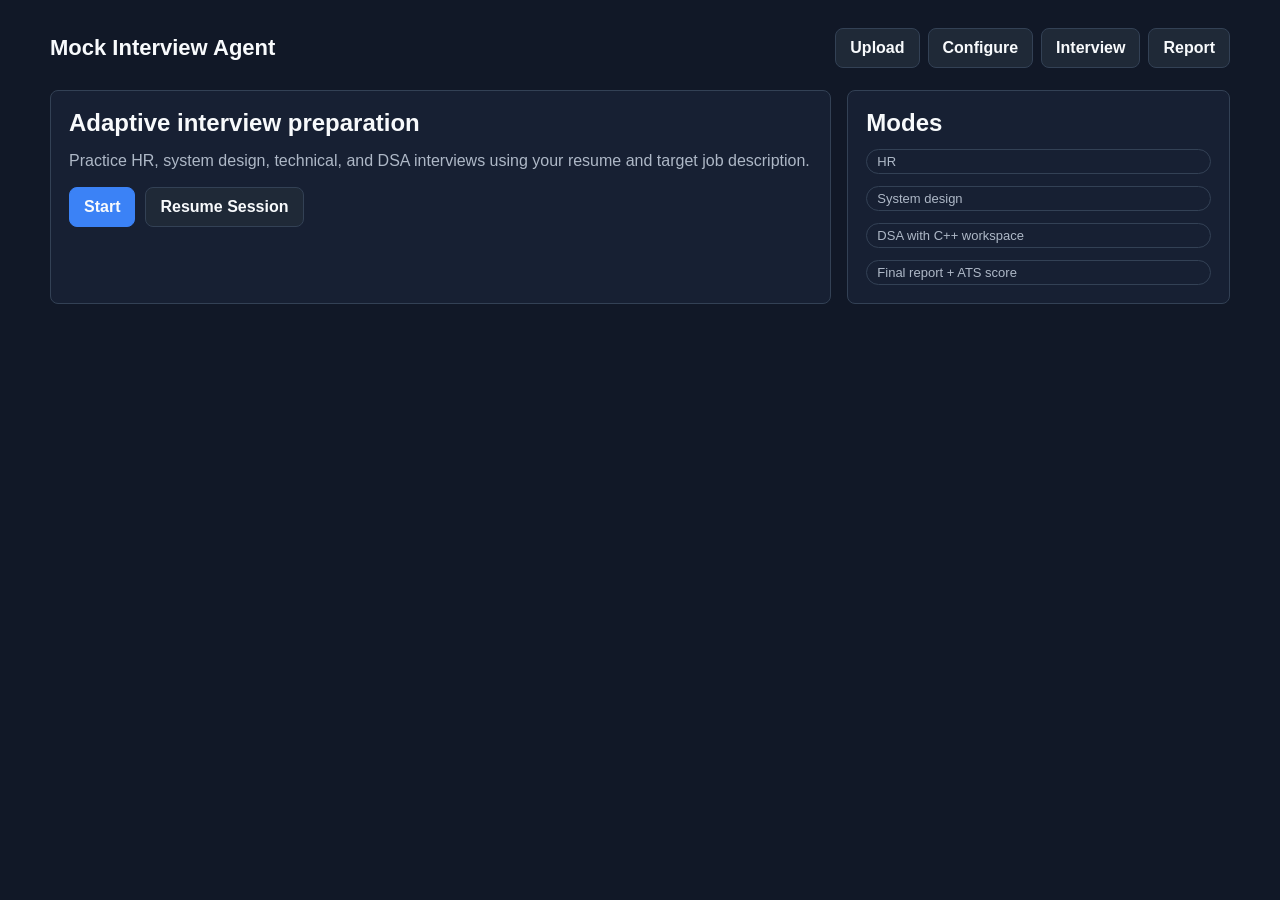
<file: frontend/index.html>
<!DOCTYPE html>
<html lang="en">
<head>
    <meta charset="UTF-8" />
    <meta name="viewport" content="width=device-width, initial-scale=1.0" />
    <title>Mock Interview Agent</title>
    <link rel="stylesheet" href="style.css" />
</head>
<body class="bg">
    <main class="shell">
        <header class="topbar">
            <div class="brand">Mock Interview Agent</div>
            <nav class="nav">
                <a href="upload.html">Upload</a>
                <a href="configure.html">Configure</a>
                <a href="interview.html">Interview</a>
                <a href="report.html">Report</a>
            </nav>
        </header>

        <section class="grid">
            <div class="panel span-8">
                <h1>Adaptive interview preparation</h1>
                <p class="lead">Practice HR, system design, technical, and DSA interviews using your resume and target job description.</p>
                <div class="row">
                    <a class="btn primary" href="upload.html">Start</a>
                    <a class="btn" href="interview.html">Resume Session</a>
                </div>
            </div>
            <div class="panel span-4">
                <h2>Modes</h2>
                <div class="stack">
                    <span class="badge">HR</span>
                    <span class="badge">System design</span>
                    <span class="badge">DSA with C++ workspace</span>
                    <span class="badge">Final report + ATS score</span>
                </div>
            </div>
        </section>
    </main>
</body>
</html>
</file>
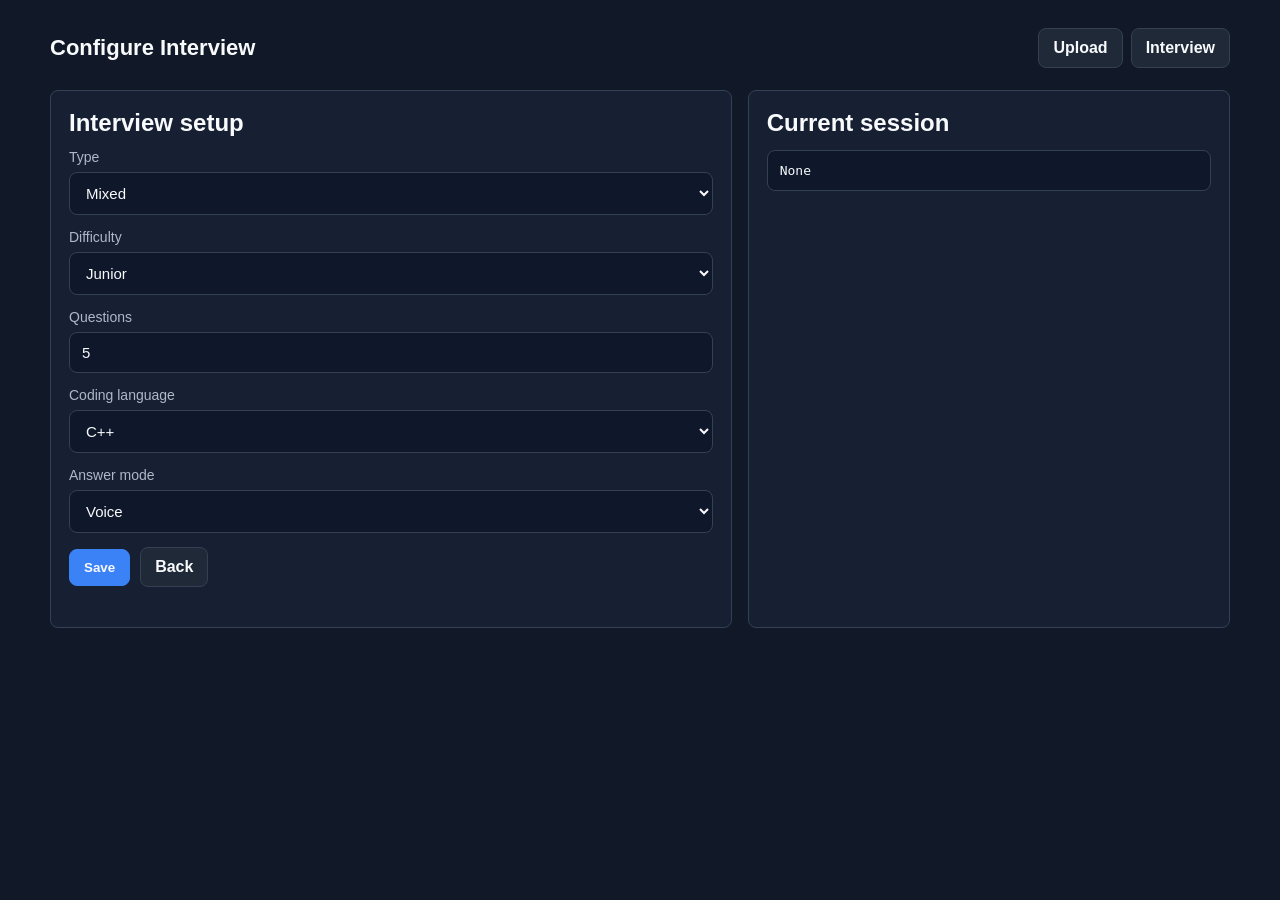
<file: frontend/configure.html>
<!DOCTYPE html>
<html lang="en">
<head>
    <meta charset="UTF-8" />
    <meta name="viewport" content="width=device-width, initial-scale=1.0" />
    <title>Configure Interview</title>
    <link rel="stylesheet" href="style.css" />
</head>
<body class="bg">
    <main class="shell">
        <header class="topbar">
            <div class="brand">Configure Interview</div>
            <nav class="nav">
                <a href="upload.html">Upload</a>
                <a href="interview.html">Interview</a>
            </nav>
        </header>

        <section class="grid">
            <form class="panel span-7">
                <h1>Interview setup</h1>
                <div class="field">
                    <label for="interview-type">Type</label>
                    <select id="interview-type">
                        <option value="mixed">Mixed</option>
                        <option value="hr">HR / behavioral</option>
                        <option value="technical">Technical resume-based</option>
                        <option value="system_design">System design</option>
                        <option value="dsa">DSA / coding</option>
                    </select>
                </div>
                <div class="field">
                    <label for="difficulty">Difficulty</label>
                    <select id="difficulty">
                        <option value="intern">Intern</option>
                        <option value="junior" selected>Junior</option>
                        <option value="mid">Mid-level</option>
                    </select>
                </div>
                <div class="field">
                    <label for="question-count">Questions</label>
                    <input id="question-count" type="number" min="1" max="12" value="5" />
                </div>
                <div class="field">
                    <label for="language">Coding language</label>
                    <select id="language">
                        <option value="cpp">C++</option>
                    </select>
                </div>
                <div class="field">
                    <label for="answer-mode">Answer mode</label>
                    <select id="answer-mode">
                        <option value="voice">Voice</option>
                        <option value="text">Text</option>
                    </select>
                </div>
                <div class="row">
                    <button type="button" id="save-btn" class="primary">Save</button>
                    <a class="btn" href="upload.html">Back</a>
                </div>
                <div id="status" class="status"></div>
            </form>

            <aside class="panel span-5">
                <h2>Current session</h2>
                <pre id="session-box">None</pre>
            </aside>
        </section>
    </main>

    <script>
        const sessionId = localStorage.getItem("mi_session_id");
        document.getElementById("session-box").textContent = sessionId || "None";

        const savedConfig = JSON.parse(localStorage.getItem("mi_config") || "{}");
        for (const [key, value] of Object.entries({
            "interview-type": savedConfig.interview_type,
            "difficulty": savedConfig.difficulty,
            "question-count": savedConfig.question_count,
            "language": savedConfig.language,
            "answer-mode": savedConfig.answer_mode
        })) {
            if (value && document.getElementById(key)) {
                document.getElementById(key).value = value;
            }
        }

        document.getElementById("save-btn").addEventListener("click", async () => {
            const status = document.getElementById("status");
            if (!sessionId) {
                status.textContent = "Upload documents first.";
                return;
            }

            const config = {
                interview_type: document.getElementById("interview-type").value,
                difficulty: document.getElementById("difficulty").value,
                question_count: document.getElementById("question-count").value,
                language: document.getElementById("language").value,
                answer_mode: document.getElementById("answer-mode").value
            };

            const form = new FormData();
            form.append("session_id", sessionId);
            Object.entries(config).forEach(([key, value]) => form.append(key, value));

            status.textContent = "Saving...";
            const res = await fetch("/api/configure-interview", { method: "POST", body: form });
            const data = await res.json();
            if (data.config) {
                localStorage.setItem("mi_config", JSON.stringify(data.config));
                status.textContent = "Saved.";
                window.location.href = "interview.html";
            } else {
                status.textContent = "Error: " + JSON.stringify(data);
            }
        });
    </script>
</body>
</html>
</file>
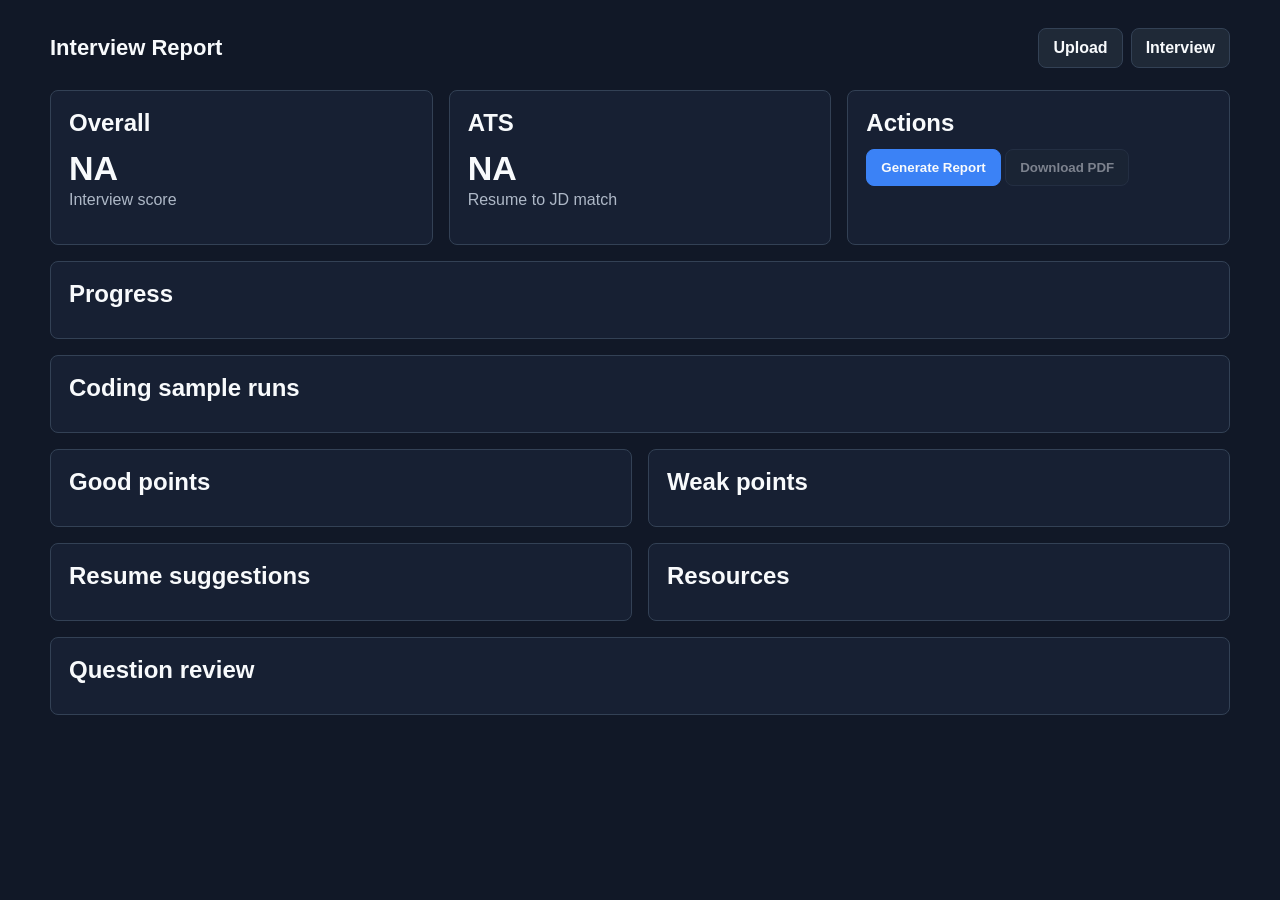
<file: frontend/improvement.html>
<!DOCTYPE html>
<html lang="en">
<head>
    <meta charset="UTF-8" />
    <meta http-equiv="refresh" content="0; url=report.html" />
    <title>Report</title>
</head>
<body>
    <a href="report.html">Open report</a>
</body>
</html>
</file>
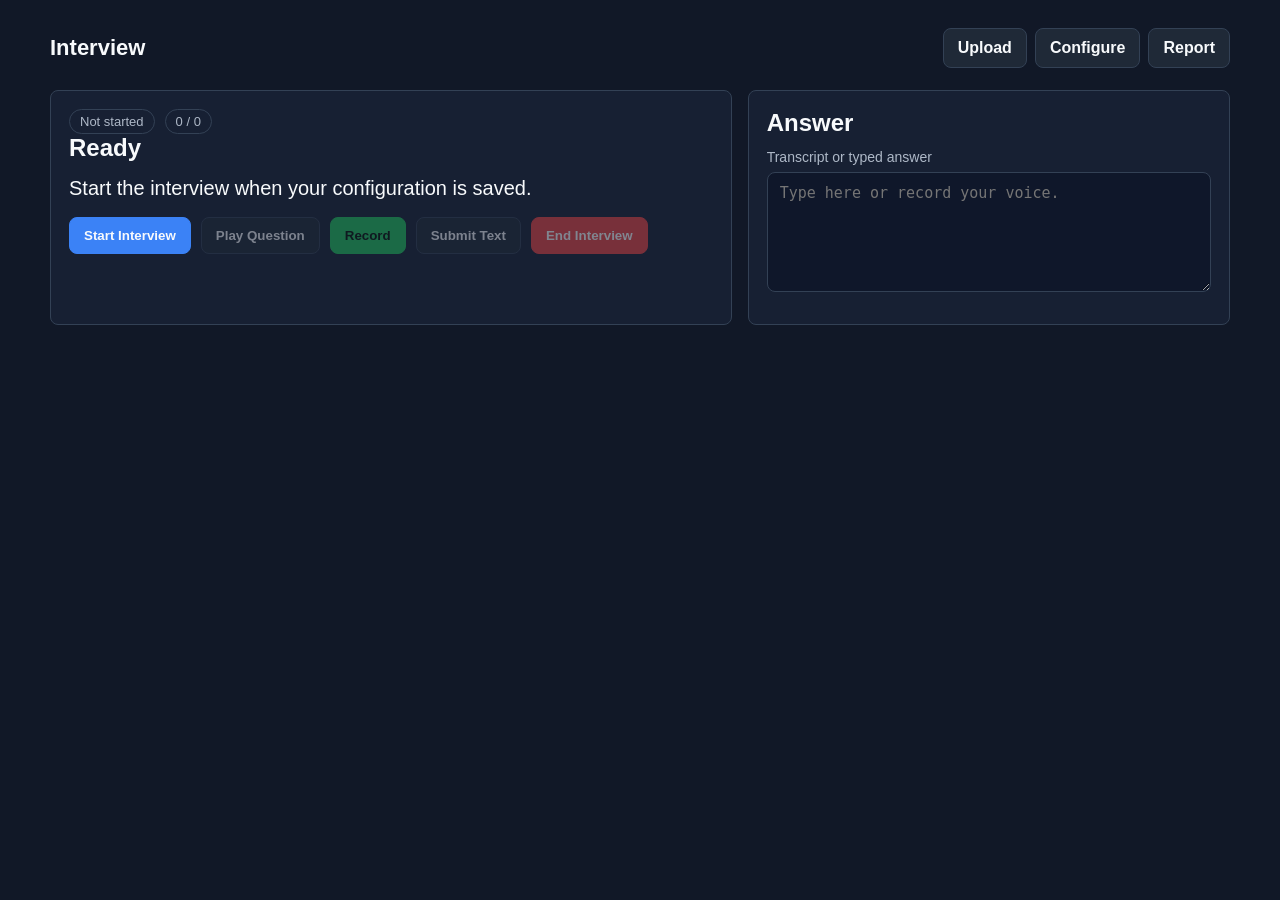
<file: frontend/interview.html>
<!DOCTYPE html>
<html lang="en">
<head>
    <meta charset="UTF-8" />
    <meta name="viewport" content="width=device-width, initial-scale=1.0" />
    <title>Interview</title>
    <link rel="stylesheet" href="style.css" />
</head>
<body class="bg">
    <main class="shell">
        <header class="topbar">
            <div class="brand">Interview</div>
            <nav class="nav">
                <a href="upload.html">Upload</a>
                <a href="configure.html">Configure</a>
                <a href="report.html">Report</a>
            </nav>
        </header>

        <section class="grid">
            <div class="panel span-7">
                <div class="row">
                    <span id="mode-badge" class="badge">Not started</span>
                    <span id="progress-badge" class="badge">0 / 0</span>
                </div>
                <h1 id="question-title">Ready</h1>
                <p id="question-text" class="question-text">Start the interview when your configuration is saved.</p>
                <audio id="tts-audio" controls class="hidden"></audio>

                <div id="problem-panel" class="stack hidden">
                    <h2 id="problem-title">Coding problem</h2>
                    <pre id="problem-details"></pre>
                    <div class="field">
                        <label for="code-editor">C++ code</label>
                        <textarea id="code-editor" class="code-editor"></textarea>
                    </div>
                    <div class="grid">
                        <div class="field span-6">
                            <label for="time-complexity">Time complexity</label>
                            <input id="time-complexity" placeholder="Example: O(n)" />
                        </div>
                        <div class="field span-6">
                            <label for="space-complexity">Space complexity</label>
                            <input id="space-complexity" placeholder="Example: O(n)" />
                        </div>
                    </div>
                    <div class="row">
                        <button id="run-code-btn" class="warning" type="button" disabled>Run Sample Tests</button>
                        <span id="run-count" class="badge">0 runs</span>
                    </div>
                    <div id="run-results"></div>
                </div>

                <div class="row">
                    <button id="start-btn" class="primary">Start Interview</button>
                    <button id="play-btn" disabled>Play Question</button>
                    <button id="record-btn" class="success" disabled>Record</button>
                    <button id="submit-text-btn" disabled>Submit Text</button>
                    <button id="end-btn" class="danger" disabled>End Interview</button>
                </div>
                <div id="status" class="status"></div>
            </div>

            <aside class="panel span-5">
                <h2>Answer</h2>
                <div class="field">
                    <label for="text-answer">Transcript or typed answer</label>
                    <textarea id="text-answer" placeholder="Type here or record your voice."></textarea>
                </div>
                <div id="eval" class="stack"></div>
            </aside>
        </section>
    </main>

    <script>
        const sessionId = localStorage.getItem("mi_session_id");
        const config = JSON.parse(localStorage.getItem("mi_config") || "{}");
        let currentQuestion = null;
        let currentType = "main";
        let mediaRecorder = null;
        let audioChunks = [];
        let recordingFilename = null;

        const startBtn = document.getElementById("start-btn");
        const playBtn = document.getElementById("play-btn");
        const recordBtn = document.getElementById("record-btn");
        const submitTextBtn = document.getElementById("submit-text-btn");
        const endBtn = document.getElementById("end-btn");
        const statusEl = document.getElementById("status");
        const evalEl = document.getElementById("eval");
        const questionTitle = document.getElementById("question-title");
        const questionText = document.getElementById("question-text");
        const ttsAudio = document.getElementById("tts-audio");
        const problemPanel = document.getElementById("problem-panel");
        const problemTitle = document.getElementById("problem-title");
        const problemDetails = document.getElementById("problem-details");
        const codeEditor = document.getElementById("code-editor");
        const runCodeBtn = document.getElementById("run-code-btn");
        const runResults = document.getElementById("run-results");
        const runCount = document.getElementById("run-count");
        const timeComplexity = document.getElementById("time-complexity");
        const spaceComplexity = document.getElementById("space-complexity");
        const textAnswer = document.getElementById("text-answer");
        let sampleRunCount = 0;

        function setStatus(message) {
            statusEl.textContent = message || "";
        }

        function makeRecordingName(question, kind) {
            const shortSession = (sessionId || "session").slice(0, 8);
            const qid = String(question?.id || "question").replace(/[^a-zA-Z0-9_.-]/g, "_").slice(0, 32);
            const stamp = new Date().toISOString().replace(/[-:]/g, "").replace(/\.\d+Z$/, "Z");
            return `mock_interview_${shortSession}_${stamp}_${qid}_${kind}.webm`;
        }

        function downloadBlob(blob, filename) {
            const url = URL.createObjectURL(blob);
            const a = document.createElement("a");
            a.href = url;
            a.download = filename;
            document.body.appendChild(a);
            a.click();
            a.remove();
            URL.revokeObjectURL(url);
        }

        function renderQuestion(data) {
            currentType = data.type || "main";
            currentQuestion = data.question;
            document.getElementById("mode-badge").textContent = currentType;
            document.getElementById("progress-badge").textContent =
                data.index !== undefined ? `${data.index + 1} / ${(data.index + 1) + data.remaining}` : "Follow-up";

            questionTitle.textContent = currentQuestion.title || currentQuestion.category || "Question";
            questionText.textContent = currentQuestion.text || currentQuestion.title || "Question unavailable.";

            if (currentQuestion.audio_url) {
                ttsAudio.src = currentQuestion.audio_url;
                ttsAudio.classList.remove("hidden");
                playBtn.disabled = false;
                ttsAudio.play().catch(() => {});
            } else {
                ttsAudio.classList.add("hidden");
                playBtn.disabled = true;
            }

            const isCoding = currentQuestion.category === "dsa" || currentQuestion.starter_code;
            problemPanel.classList.toggle("hidden", !isCoding);
            if (isCoding) {
                problemTitle.textContent = currentQuestion.title || "Coding problem";
                problemDetails.textContent = [
                    currentQuestion.text || "",
                    currentQuestion.constraints?.length ? "\nConstraints:\n- " + currentQuestion.constraints.join("\n- ") : "",
                    currentQuestion.examples?.length ? "\nExamples:\n" + currentQuestion.examples.map(ex => `Input: ${ex.input}\nOutput: ${ex.output}\n${ex.explanation || ""}`).join("\n\n") : "",
                    currentQuestion.sample_tests?.length ? "\nExecutable sample tests:\n" + currentQuestion.sample_tests.map((test, index) => `#${index + 1}\nstdin:\n${test.stdin}\nexpected stdout:\n${test.expected_stdout}`).join("\n\n") : ""
                ].join("\n");
                codeEditor.value = currentQuestion.starter_code || codeEditor.value;
                runCodeBtn.disabled = false;
                runResults.innerHTML = "";
                sampleRunCount = 0;
                runCount.textContent = "0 runs";
                timeComplexity.value = "";
                spaceComplexity.value = "";
            }

            recordBtn.disabled = false;
            submitTextBtn.disabled = false;
            endBtn.disabled = false;
            textAnswer.value = "";
            evalEl.innerHTML = "";
        }

        async function fetchQuestion() {
            const form = new FormData();
            form.append("session_id", sessionId);
            const res = await fetch("/api/get-question", { method: "POST", body: form });
            const data = await res.json();

            if (data.type === "done") {
                questionTitle.textContent = "Interview completed";
                questionText.textContent = "Open the report when you are ready.";
                recordBtn.disabled = true;
                submitTextBtn.disabled = true;
                playBtn.disabled = true;
                endBtn.disabled = true;
                setStatus("Completed.");
                return;
            }

            if (data.error) {
                setStatus(data.error);
                return;
            }

            renderQuestion(data);
            setStatus("");
        }

        function renderEvaluation(data) {
            const evaluation = data.evaluation || {};
            const codeEval = evaluation.code_evaluation || {};
            const score = evaluation.combined_score ?? codeEval.code_score;
            evalEl.innerHTML = `
                <div class="panel">
                    <div class="score">${score !== undefined ? Math.round(score * 100) + "%" : "NA"}</div>
                    <p>${evaluation.concise_feedback || codeEval.concise_feedback || "Feedback unavailable."}</p>
                    ${recordingFilename ? `<p class="muted">Recording: ${recordingFilename}</p>` : ""}
                    ${codeEval.complexity ? `<p class="muted">Complexity: ${codeEval.complexity}</p>` : ""}
                </div>
            `;
        }

        async function submitAnswer(transcript, audioBlob) {
            const form = new FormData();
            form.append("session_id", sessionId);
            form.append("audio_filename", recordingFilename || "");
            const code = codeEditor.value.trim();
            if (code) form.append("code_submission", code);
            const complexity = [
                timeComplexity.value.trim() ? `Time: ${timeComplexity.value.trim()}` : "",
                spaceComplexity.value.trim() ? `Space: ${spaceComplexity.value.trim()}` : ""
            ].filter(Boolean).join("; ");
            if (complexity) form.append("complexity_claim", complexity);

            let endpoint = "/api/submit-answer";
            if (audioBlob) {
                endpoint = "/api/submit-answer-audio";
                form.append("file", audioBlob, recordingFilename);
            } else {
                form.append("transcript", transcript);
            }

            setStatus("Evaluating...");
            const res = await fetch(endpoint, { method: "POST", body: form });
            const data = await res.json();
            renderEvaluation(data);

            if (data.type === "finished") {
                setStatus("Finished. Open the report.");
                recordBtn.disabled = true;
                submitTextBtn.disabled = true;
                endBtn.disabled = true;
                return;
            }

            setStatus(data.type === "followup" ? "Follow-up generated." : "Next question ready.");
            setTimeout(fetchQuestion, 700);
        }

        startBtn.addEventListener("click", async () => {
            if (!sessionId) {
                setStatus("Upload documents first.");
                return;
            }
            const form = new FormData();
            form.append("session_id", sessionId);
            form.append("question_count", config.question_count || 5);
            setStatus("Starting...");
            const res = await fetch("/api/start-interview", { method: "POST", body: form });
            const data = await res.json();
            if (data.error) {
                setStatus(data.error);
                return;
            }
            localStorage.setItem("mi_ats", JSON.stringify(data.ats_score || {}));
            endBtn.disabled = false;
            await fetchQuestion();
        });

        endBtn.addEventListener("click", async () => {
            if (!sessionId) {
                setStatus("Upload documents first.");
                return;
            }
            const confirmed = window.confirm("End the interview now and generate a progress report?");
            if (!confirmed) return;

            const form = new FormData();
            form.append("session_id", sessionId);
            endBtn.disabled = true;
            recordBtn.disabled = true;
            submitTextBtn.disabled = true;
            playBtn.disabled = true;
            setStatus("Ending interview and generating report...");

            const res = await fetch("/api/end-interview", { method: "POST", body: form });
            const data = await res.json();
            if (data.report) {
                localStorage.setItem("mi_latest_report", JSON.stringify(data.report));
                setStatus("Progress report ready.");
                window.location.href = "report.html";
            } else {
                setStatus("Error: " + JSON.stringify(data));
                endBtn.disabled = false;
            }
        });

        playBtn.addEventListener("click", () => ttsAudio.play());

        runCodeBtn.addEventListener("click", async () => {
            if (!currentQuestion) return;
            const code = codeEditor.value.trim();
            if (!code) {
                setStatus("Write code before running samples.");
                return;
            }

            const form = new FormData();
            form.append("session_id", sessionId);
            form.append("code", code);
            form.append("time_complexity", timeComplexity.value.trim());
            form.append("space_complexity", spaceComplexity.value.trim());

            runCodeBtn.disabled = true;
            setStatus("Running sample tests...");
            try {
                const res = await fetch("/api/run-code-samples", { method: "POST", body: form });
                const data = await res.json();
                if (data.error) {
                    runResults.innerHTML = `<pre>${data.error}</pre>`;
                    setStatus(data.error);
                    return;
                }
                sampleRunCount += 1;
                runCount.textContent = `${sampleRunCount} run${sampleRunCount === 1 ? "" : "s"}`;
                renderRunResult(data.run);
                setStatus(data.run.result.message || data.run.result.status);
            } catch (err) {
                runResults.innerHTML = `<pre>${err.message}</pre>`;
                setStatus("Run failed.");
            } finally {
                runCodeBtn.disabled = false;
            }
        });

        function renderRunResult(run) {
            const result = run.result || {};
            const tests = result.tests || [];
            runResults.innerHTML = `
                <div class="panel">
                    <h3>${result.ok ? "Samples passed" : "Samples not passed"}</h3>
                    <p>${result.message || result.status || ""}</p>
                    <p class="muted">Elapsed: ${result.elapsed_ms || 0} ms</p>
                    ${result.compiler_stderr ? `<pre>${result.compiler_stderr}</pre>` : ""}
                    ${tests.map(test => `
                        <div class="report-question">
                            <strong>Sample ${test.index}: ${test.ok ? "Passed" : "Failed"}</strong>
                            <pre>stdin:\n${test.stdin}\n\nexpected:\n${test.expected_stdout}\n\nactual:\n${test.actual_stdout}${test.stderr ? "\n\nstderr:\n" + test.stderr : ""}</pre>
                        </div>
                    `).join("")}
                </div>
            `;
        }

        recordBtn.addEventListener("click", async () => {
            if (!currentQuestion) return;

            if (!mediaRecorder) {
                const stream = await navigator.mediaDevices.getUserMedia({ audio: true });
                audioChunks = [];
                recordingFilename = makeRecordingName(currentQuestion, currentType);
                mediaRecorder = new MediaRecorder(stream);
                mediaRecorder.ondataavailable = event => audioChunks.push(event.data);
                mediaRecorder.onstop = async () => {
                    const blob = new Blob(audioChunks, { type: "audio/webm" });
                    downloadBlob(blob, recordingFilename);
                    recordBtn.textContent = "Record";
                    mediaRecorder = null;
                    await submitAnswer("", blob);
                };
                mediaRecorder.start();
                recordBtn.textContent = "Stop";
                setStatus("Recording...");
            } else {
                mediaRecorder.stop();
            }
        });

        submitTextBtn.addEventListener("click", async () => {
            const transcript = textAnswer.value.trim();
            if (!transcript) {
                setStatus("Type an answer first.");
                return;
            }
            recordingFilename = null;
            await submitAnswer(transcript, null);
        });
    </script>
</body>
</html>
</file>
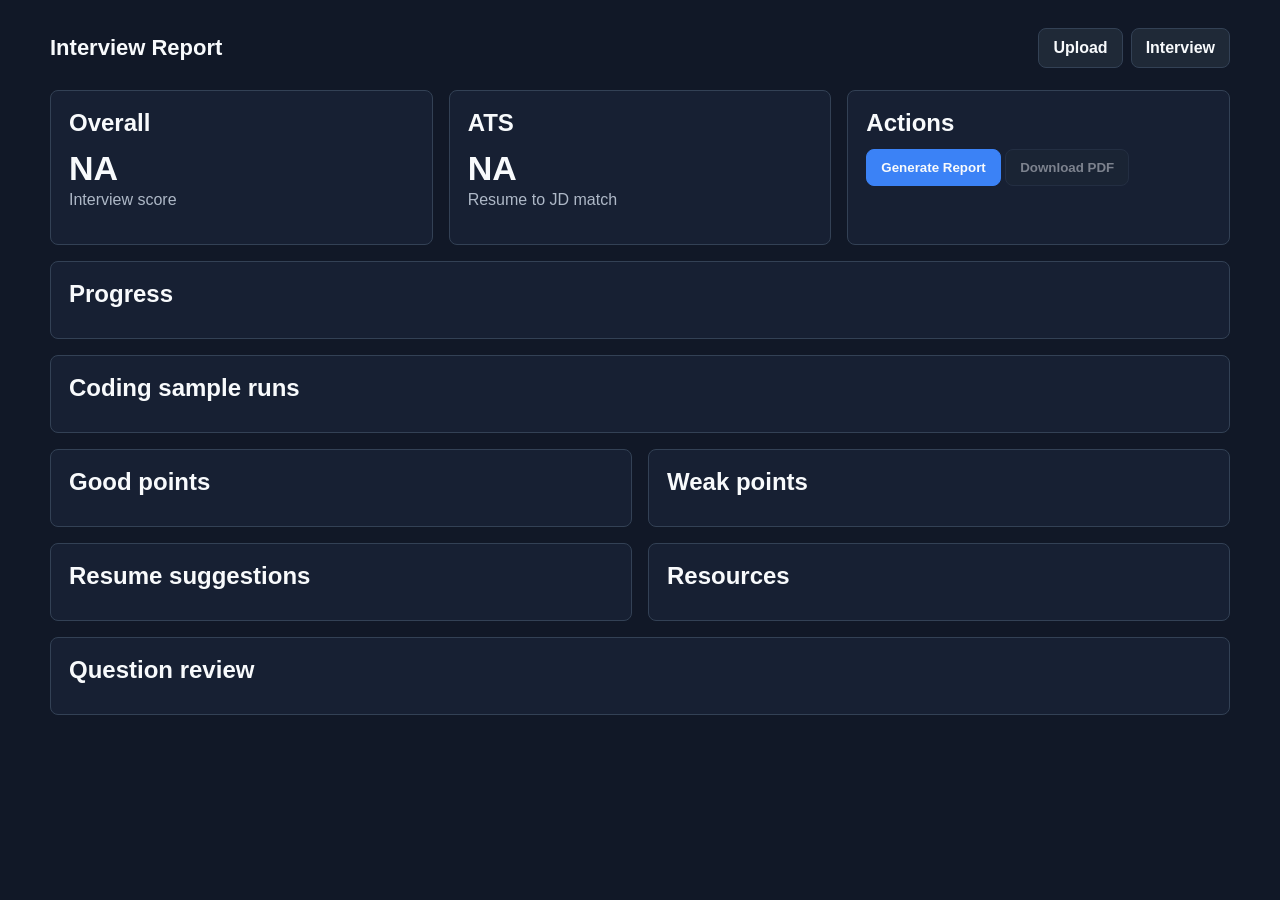
<file: frontend/report.html>
<!DOCTYPE html>
<html lang="en">
<head>
    <meta charset="UTF-8" />
    <meta name="viewport" content="width=device-width, initial-scale=1.0" />
    <title>Interview Report</title>
    <link rel="stylesheet" href="style.css" />
</head>
<body class="bg">
    <main class="shell">
        <header class="topbar">
            <div class="brand">Interview Report</div>
            <nav class="nav">
                <a href="upload.html">Upload</a>
                <a href="interview.html">Interview</a>
            </nav>
        </header>

        <section class="grid">
            <div class="panel span-4">
                <h2>Overall</h2>
                <div id="overall-score" class="score">NA</div>
                <p class="muted">Interview score</p>
            </div>
            <div class="panel span-4">
                <h2>ATS</h2>
                <div id="ats-score" class="score">NA</div>
                <p class="muted">Resume to JD match</p>
            </div>
            <div class="panel span-4">
                <h2>Actions</h2>
                <button id="load-report" class="primary">Generate Report</button>
                <button id="download-pdf" type="button" disabled>Download PDF</button>
                <div id="status" class="status"></div>
            </div>
            <div class="panel span-12">
                <h2>Progress</h2>
                <div id="progress-summary" class="grid"></div>
            </div>

            <div class="panel span-12">
                <h2>Coding sample runs</h2>
                <div id="coding-summary" class="grid"></div>
            </div>

            <div class="panel span-6">
                <h2>Good points</h2>
                <ul id="good-points" class="list"></ul>
            </div>
            <div class="panel span-6">
                <h2>Weak points</h2>
                <ul id="weak-points" class="list"></ul>
            </div>

            <div class="panel span-6">
                <h2>Resume suggestions</h2>
                <ul id="resume-suggestions" class="list"></ul>
            </div>
            <div class="panel span-6">
                <h2>Resources</h2>
                <ul id="resources" class="list"></ul>
            </div>

            <div class="panel span-12">
                <h2>Question review</h2>
                <div id="questions"></div>
            </div>
        </section>
    </main>

    <script>
        const sessionId = localStorage.getItem("mi_session_id");
        const statusEl = document.getElementById("status");
        const downloadPdfBtn = document.getElementById("download-pdf");
        let latestReport = null;

        function list(id, items, renderer = item => item) {
            const el = document.getElementById(id);
            el.innerHTML = "";
            (items || []).forEach(item => {
                const li = document.createElement("li");
                li.innerHTML = renderer(item);
                el.appendChild(li);
            });
        }

        function render(report) {
            latestReport = report;
            localStorage.setItem("mi_latest_report", JSON.stringify(report));
            downloadPdfBtn.disabled = false;
            document.body.classList.add("report-ready");

            document.getElementById("overall-score").textContent =
                report.overall_score !== undefined ? Math.round(report.overall_score * 100) + "%" : "NA";
            document.getElementById("ats-score").textContent =
                report.ats?.score !== undefined ? report.ats.score + "/100" : "NA";
            renderProgress(report);

            list("good-points", report.good_points);
            list("weak-points", report.weak_points);
            list("resume-suggestions", report.ats?.suggestions);
            list("resources", report.resources, item => `<a href="${item.url}" target="_blank">${item.title}</a>`);
            renderCodingSummary(report.coding_summary || {});

            const qRoot = document.getElementById("questions");
            qRoot.innerHTML = "";
            (report.questions || []).forEach(q => {
                const div = document.createElement("div");
                div.className = "report-question";
                div.innerHTML = `
                    <h3>Q${q.number}: ${q.question_text || ""}</h3>
                    <p class="muted">Audio file: ${q.audio_filename || "No recording"}</p>
                    <p><strong>Score:</strong> ${q.score !== undefined ? Math.round(q.score * 100) + "%" : "NA"}</p>
                    <p><strong>Feedback:</strong> ${q.feedback || "NA"}</p>
                    <p><strong>Claimed complexity:</strong> ${q.complexity_claim || "Not provided"}</p>
                    <p><strong>Evaluated complexity:</strong> ${q.evaluated_complexity || "Not available"}</p>
                    <p><strong>Sample runs before submit:</strong> ${q.code_attempts || 0}</p>
                    ${renderLatestRun(q.latest_code_run)}
                    <pre>${q.transcript || ""}</pre>
                    ${q.code_submission ? `<pre>${q.code_submission}</pre>` : ""}
                `;
                qRoot.appendChild(div);
            });
        }

        function renderProgress(report) {
            const progress = report.progress || {};
            const root = document.getElementById("progress-summary");
            root.innerHTML = `
                <div class="panel span-3"><div class="score">${report.status || "NA"}</div><p class="muted">Status</p></div>
                <div class="panel span-3"><div class="score">${progress.answered_main_questions || 0}/${progress.total_main_questions || 0}</div><p class="muted">Main questions answered</p></div>
                <div class="panel span-3"><div class="score">${progress.answered_items || 0}</div><p class="muted">Total answer items</p></div>
                <div class="panel span-3"><div class="score">${progress.remaining_main_questions || 0}</div><p class="muted">Remaining</p></div>
                ${report.ended_reason ? `<div class="panel span-12"><p><strong>End reason:</strong> ${report.ended_reason}</p><p class="muted">${report.ended_at || ""}</p></div>` : ""}
            `;
        }

        function renderCodingSummary(summary) {
            const root = document.getElementById("coding-summary");
            root.innerHTML = `
                <div class="panel span-4"><div class="score">${summary.total_sample_runs || 0}</div><p class="muted">Total sample runs</p></div>
                <div class="panel span-4"><div class="score">${summary.passed_sample_runs || 0}</div><p class="muted">Passed runs</p></div>
                <div class="panel span-4"><div class="score">${summary.total_elapsed_ms || 0} ms</div><p class="muted">Total run time</p></div>
            `;
            (summary.by_question || []).forEach(item => {
                const div = document.createElement("div");
                div.className = "panel span-12";
                div.innerHTML = `
                    <strong>${item.question_id}</strong>
                    <p class="muted">Runs: ${item.runs}, passed runs: ${item.passed_runs}, last status: ${item.last_status || "NA"}</p>
                    <p>Time: ${item.time_complexity || "Not provided"} | Space: ${item.space_complexity || "Not provided"}</p>
                `;
                root.appendChild(div);
            });
        }

        function renderLatestRun(run) {
            if (!run || !run.result) return "";
            return `
                <div class="panel">
                    <strong>Latest sample run: ${run.result.status}</strong>
                    <p>${run.result.message || ""}</p>
                    <p class="muted">Elapsed: ${run.result.elapsed_ms || 0} ms</p>
                </div>
            `;
        }

        document.getElementById("load-report").addEventListener("click", async () => {
            if (!sessionId) {
                statusEl.textContent = "Upload documents first.";
                return;
            }
            const form = new FormData();
            form.append("session_id", sessionId);
            statusEl.textContent = "Generating...";
            const res = await fetch("/api/final-report", { method: "POST", body: form });
            const data = await res.json();
            if (data.report) {
                render(data.report);
                statusEl.textContent = "Ready.";
            } else {
                statusEl.textContent = "Error: " + JSON.stringify(data);
            }
        });

        downloadPdfBtn.addEventListener("click", () => {
            if (!latestReport) {
                statusEl.textContent = "Generate or load a report first.";
                return;
            }
            document.title = `mock-interview-report-${latestReport.session_id || "session"}`;
            window.print();
        });

        const cachedReport = localStorage.getItem("mi_latest_report");
        if (cachedReport) {
            render(JSON.parse(cachedReport));
            statusEl.textContent = "Loaded latest report.";
        }
    </script>
</body>
</html>
</file>
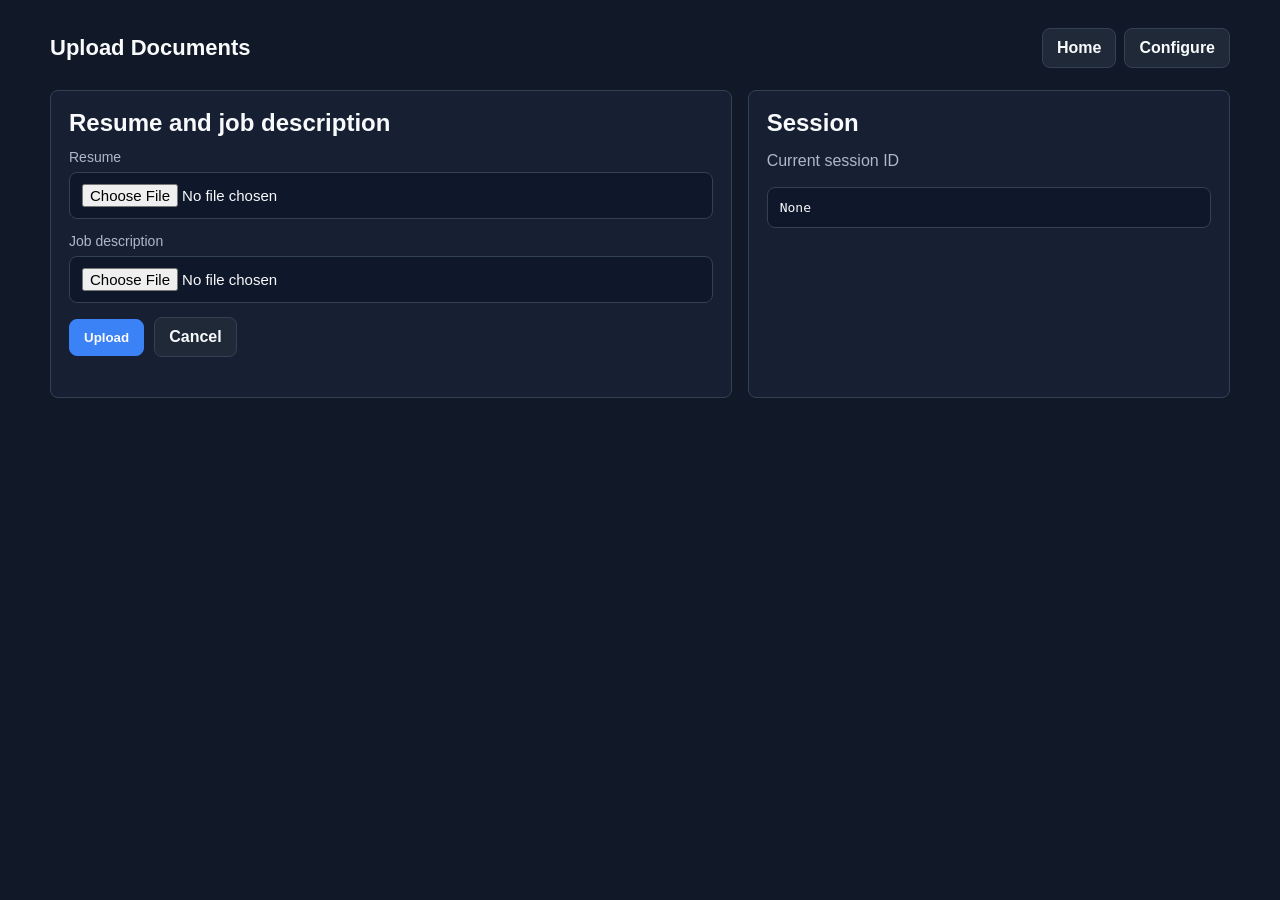
<file: frontend/upload.html>
<!DOCTYPE html>
<html lang="en">
<head>
    <meta charset="UTF-8" />
    <meta name="viewport" content="width=device-width, initial-scale=1.0" />
    <title>Upload Documents</title>
    <link rel="stylesheet" href="style.css" />
</head>
<body class="bg">
    <main class="shell">
        <header class="topbar">
            <div class="brand">Upload Documents</div>
            <nav class="nav">
                <a href="index.html">Home</a>
                <a href="configure.html">Configure</a>
            </nav>
        </header>

        <section class="grid">
            <form id="upload-form" class="panel span-7">
                <h1>Resume and job description</h1>
                <div class="field">
                    <label for="resume-file">Resume</label>
                    <input type="file" id="resume-file" accept=".pdf,.docx,.txt" />
                </div>
                <div class="field">
                    <label for="jd-file">Job description</label>
                    <input type="file" id="jd-file" accept=".pdf,.docx,.txt" />
                </div>
                <div class="row">
                    <button type="button" id="upload-btn" class="primary">Upload</button>
                    <a class="btn" href="index.html">Cancel</a>
                </div>
                <div id="status" class="status"></div>
            </form>

            <aside class="panel span-5">
                <h2>Session</h2>
                <p class="muted">Current session ID</p>
                <pre id="session-box">None</pre>
            </aside>
        </section>
    </main>

    <script>
        const uploadBtn = document.getElementById("upload-btn");
        const statusEl = document.getElementById("status");
        const sessionBox = document.getElementById("session-box");
        sessionBox.textContent = localStorage.getItem("mi_session_id") || "None";

        uploadBtn.addEventListener("click", async () => {
            const resumeFile = document.getElementById("resume-file").files[0];
            const jdFile = document.getElementById("jd-file").files[0];

            if (!resumeFile || !jdFile) {
                statusEl.textContent = "Upload both files.";
                return;
            }

            uploadBtn.disabled = true;
            statusEl.textContent = "Parsing documents...";

            const form = new FormData();
            form.append("resume", resumeFile);
            form.append("jd", jdFile);

            try {
                const res = await fetch("/api/upload-docs", { method: "POST", body: form });
                const data = await res.json();

                if (data.session_id) {
                    localStorage.setItem("mi_session_id", data.session_id);
                    sessionBox.textContent = data.session_id;
                    statusEl.textContent = "Documents parsed.";
                    window.location.href = "configure.html";
                    return;
                }

                statusEl.textContent = "Upload failed: " + JSON.stringify(data);
            } catch (err) {
                statusEl.textContent = "Network error: " + err.message;
            } finally {
                uploadBtn.disabled = false;
            }
        });
    </script>
</body>
</html>
</file>
<file: frontend/style.css>
:root {
    --bg: #111827;
    --surface: #172033;
    --surface-2: #1f2937;
    --line: #334155;
    --text: #f8fafc;
    --muted: #aeb8c7;
    --blue: #3b82f6;
    --green: #22c55e;
    --amber: #f59e0b;
    --red: #ef4444;
}

* {
    box-sizing: border-box;
}

body {
    margin: 0;
    font-family: Arial, Helvetica, sans-serif;
    background: var(--bg);
    color: var(--text);
}

body.bg {
    min-height: 100vh;
}

a {
    color: inherit;
}

.shell {
    width: min(1180px, calc(100vw - 32px));
    margin: 0 auto;
    padding: 28px 0 48px;
}

.topbar {
    display: flex;
    align-items: center;
    justify-content: space-between;
    gap: 16px;
    margin-bottom: 22px;
}

.brand {
    font-size: 22px;
    font-weight: 700;
}

.nav {
    display: flex;
    gap: 8px;
    flex-wrap: wrap;
}

.nav a,
.btn,
button {
    border: 1px solid var(--line);
    background: var(--surface-2);
    color: var(--text);
    border-radius: 8px;
    padding: 10px 14px;
    text-decoration: none;
    cursor: pointer;
    font-weight: 700;
}

.btn.primary,
button.primary {
    background: var(--blue);
    border-color: var(--blue);
}

.btn.success,
button.success {
    background: var(--green);
    border-color: var(--green);
    color: #07110b;
}

.btn.warning,
button.warning {
    background: var(--amber);
    border-color: var(--amber);
    color: #171006;
}

.btn.danger,
button.danger {
    background: var(--red);
    border-color: var(--red);
    color: #fff;
}

button:disabled,
.btn.disabled {
    opacity: 0.45;
    cursor: not-allowed;
}

.grid {
    display: grid;
    grid-template-columns: repeat(12, 1fr);
    gap: 16px;
}

.panel {
    background: var(--surface);
    border: 1px solid var(--line);
    border-radius: 8px;
    padding: 18px;
}

.span-4 {
    grid-column: span 4;
}

.span-3 {
    grid-column: span 3;
}

.span-5 {
    grid-column: span 5;
}

.span-6 {
    grid-column: span 6;
}

.span-7 {
    grid-column: span 7;
}

.span-8 {
    grid-column: span 8;
}

.span-12 {
    grid-column: span 12;
}

h1,
h2,
h3 {
    margin: 0 0 12px;
}

p {
    margin: 0 0 14px;
    line-height: 1.5;
}

.muted {
    color: var(--muted);
}

.lead {
    color: var(--muted);
    max-width: 760px;
}

.field {
    display: grid;
    gap: 7px;
    margin-bottom: 14px;
}

label {
    color: var(--muted);
    font-size: 14px;
}

input,
select,
textarea {
    width: 100%;
    border: 1px solid var(--line);
    border-radius: 8px;
    background: #0f172a;
    color: var(--text);
    padding: 11px 12px;
    font-size: 15px;
}

textarea {
    min-height: 120px;
    resize: vertical;
}

.code-editor {
    min-height: 310px;
    font-family: Consolas, "Courier New", monospace;
    font-size: 14px;
    line-height: 1.45;
    tab-size: 4;
}

.row {
    display: flex;
    align-items: center;
    gap: 10px;
    flex-wrap: wrap;
}

.stack {
    display: grid;
    gap: 12px;
}

.status {
    min-height: 22px;
    color: var(--muted);
}

.question-text {
    font-size: 20px;
    line-height: 1.45;
}

.badge {
    display: inline-flex;
    align-items: center;
    border: 1px solid var(--line);
    border-radius: 999px;
    padding: 4px 10px;
    color: var(--muted);
    font-size: 13px;
}

.score {
    font-size: 34px;
    font-weight: 800;
}

.list {
    display: grid;
    gap: 8px;
    margin: 0;
    padding-left: 18px;
}

.report-question {
    border-top: 1px solid var(--line);
    padding-top: 14px;
    margin-top: 14px;
}

pre {
    white-space: pre-wrap;
    word-break: break-word;
    background: #0f172a;
    border: 1px solid var(--line);
    border-radius: 8px;
    padding: 12px;
}

.hidden {
    display: none !important;
}

@media (max-width: 820px) {
    .span-4,
    .span-3,
    .span-5,
    .span-6,
    .span-7,
    .span-8,
    .span-12 {
        grid-column: span 12;
    }

    .topbar {
        align-items: flex-start;
        flex-direction: column;
    }
}

@media print {
    :root {
        --bg: #ffffff;
        --surface: #ffffff;
        --surface-2: #ffffff;
        --line: #d1d5db;
        --text: #111827;
        --muted: #4b5563;
    }

    body {
        background: #ffffff;
        color: #111827;
    }

    .shell {
        width: 100%;
        padding: 0;
    }

    .topbar .nav,
    #load-report,
    #download-pdf,
    #status {
        display: none !important;
    }

    .grid {
        display: block;
    }

    .panel {
        break-inside: avoid;
        box-shadow: none;
        margin-bottom: 14px;
    }

    a {
        color: #111827;
        text-decoration: none;
    }

    pre {
        white-space: pre-wrap;
        border-color: #d1d5db;
    }
}
</file>
